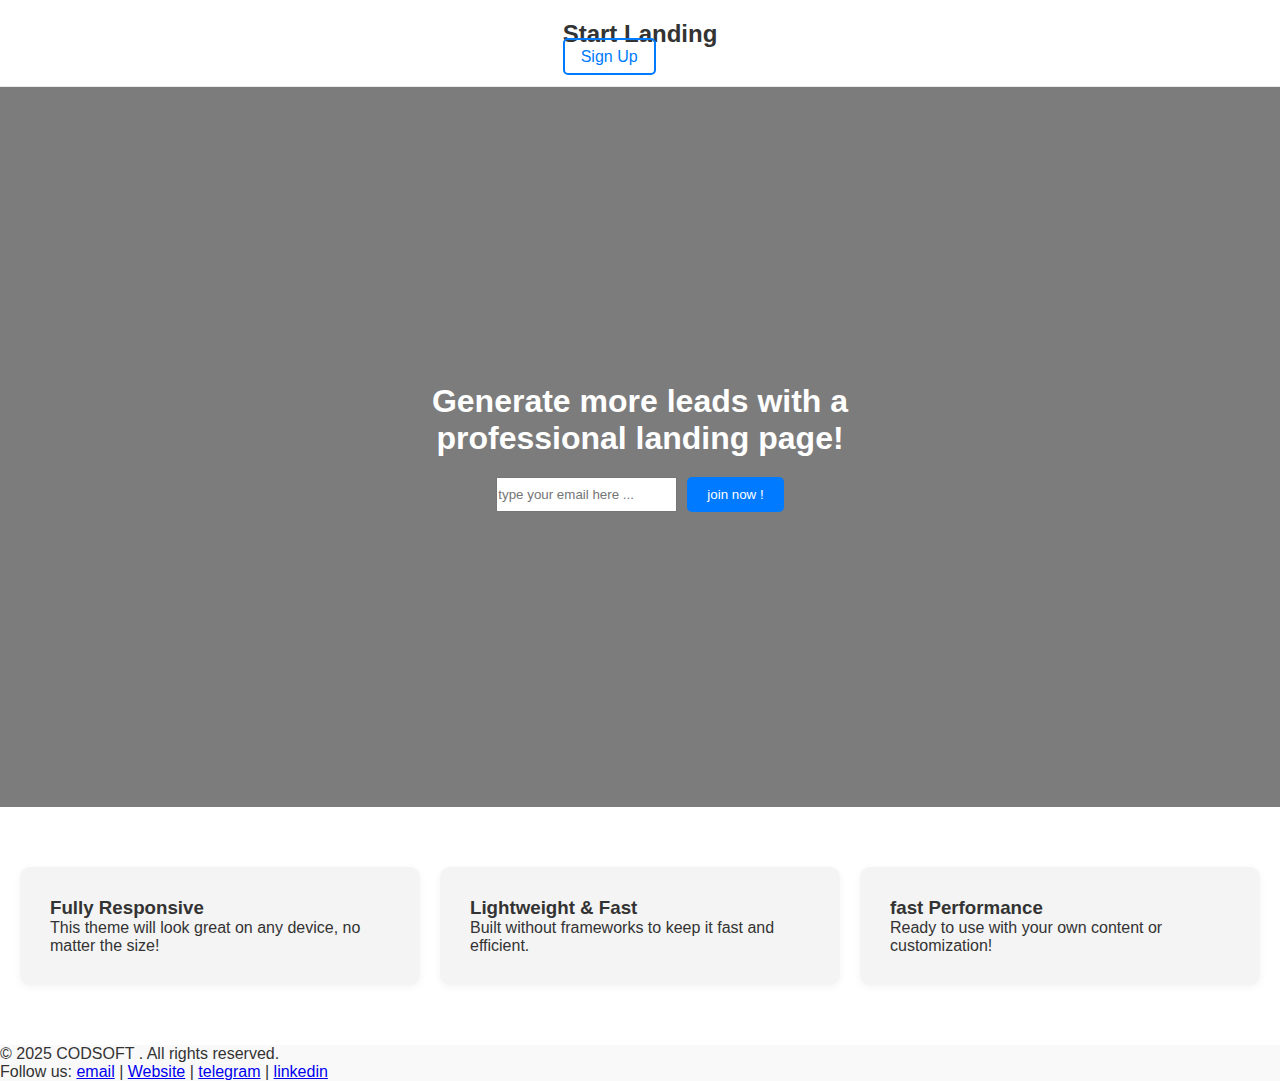
<file: landingpage/index.html>
<!DOCTYPE html>
<html lang="en">
<head>
  <meta charset="UTF-8" />
  <meta name="viewport" content="width=device-width, initial-scale=1.0"/>
  <title>Landing Page</title>
  <link rel="stylesheet" href="design.css" />
</head>
<body>
  <header class="header"> <!--this is the main header section -->
  <div class="site-wrapper">
  <h1 class="logo">Start Landing</h1>
  <a href="#" class="btn-outline">Sign Up</a>
  </div>
  </header>

  <section class="top-section"> <!--hero section where users see the first message  -->
   <div class="overlay"></div>
  <div class="top-content">
  <h2>Generate more leads with a professional landing page!</h2>
  <div class="form">
  <input type="email" placeholder="type your email here ..." />
   <button>join now !</button>
  </div>
   </div>
  </section>

  <section class="features"> <!--features section-->
    <div class="container grid">
    <div class="feature-box">
   <h3>Fully Responsive</h3>
   <p>This theme will look great on any device, no matter the size!</p>
  </div>
  <div class="feature-box">
      <h3>Lightweight & Fast</h3>
   <p>Built without frameworks to keep it fast and efficient.</p>
  </div>
 <div class="feature-box">     <h3>fast Performance</h3>
     <p>Ready to use with your own content or customization!</p>
  </div>
  </div>
  </section>
  <footer>
    <p>  &copy; 2025 CODSOFT . All rights reserved.</p>
    <p>  Follow us: 
          <a href="contact@codsoft.in" target="_blank">email</a> | 
          <a href="https://www.codsoft.in" target="_blank">Website</a> | 
          <a href="https://t.me/codsoftt" target="_blank">telegram</a> |
         <a href="https://www.linkedin.com/company/codsoft"target="_blank">linkedin</a>
               

    </p>
</footer>
</body>
</html>
</file>
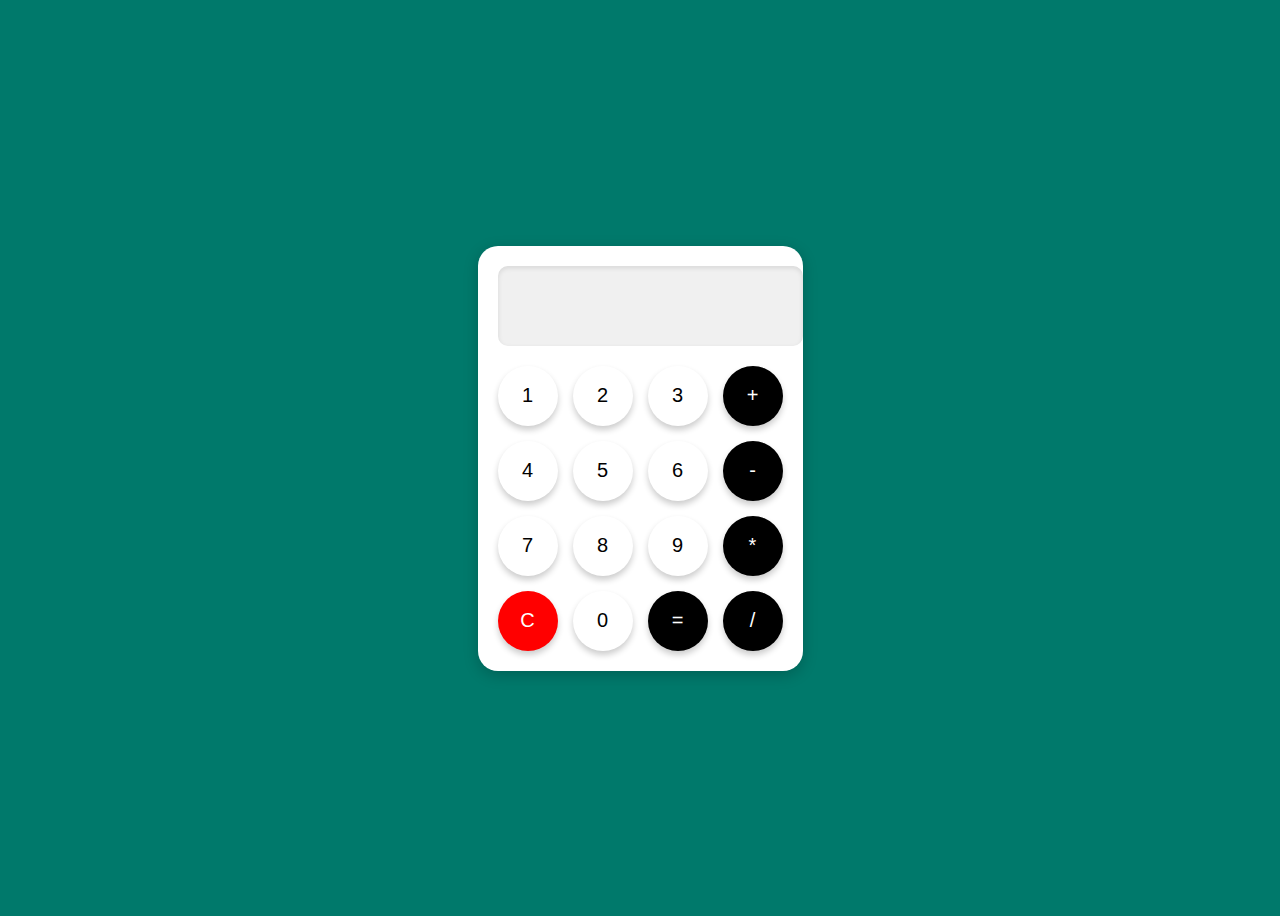
<file: calculator.html/calculator.html>
<!DOCTYPE html>
<html lang="en">
<head>
  <meta charset="UTF-8">
  <meta name="viewport" content="width=device-width, initial-scale=1.0">
  <title>Calculator</title>
  <link rel="stylesheet" href="cacculator.css">
</head>
<body>
  <div class="calculator">
    <div id="display" class="display"></div>
    <div class="buttons">
      <button onclick="appendValue('1')">1</button>
      <button onclick="appendValue('2')">2</button>
      <button onclick="appendValue('3')">3</button>
      <button class="operator" onclick="appendValue('+')">+</button>
      <button onclick="appendValue('4')">4</button>
      <button onclick="appendValue('5')">5</button>
      <button onclick="appendValue('6')">6</button>
      <button class="operator" onclick="appendValue('-')">-</button>
      <button onclick="appendValue('7')">7</button>
      <button onclick="appendValue('8')">8</button>
      <button onclick="appendValue('9')">9</button>
      <button class="operator" onclick="appendValue('*')">*</button>
      <button class="clear" onclick="clearDisplay()">C</button>
      <button onclick="appendValue('0')">0</button>
      <button class="operator" onclick="calculate()">=</button>
      <button class="operator" onclick="appendValue('/')">/</button>
    </div>
  </div>
  <script src="script.js"></script>
</body>
</html>
</file>
<file: landingpage/design.css>
* {
    margin: 0;
    padding: 0;
    box-sizing: border-box;
  }
  
  body, html {
    font-family: 'Segoe UI', sans-serif;
    color: #333;
    background-color: #f9f9f9;
  }
  
  .site-wrapper {
    max-width: 1100px;
    margin: auto;
    padding: 0 20px;
  }
  
  .header {
    background: #fff;
    padding: 20px 0;
    border-bottom: 1px solid #eaeaea;
    display: flex;
    justify-content: space-between;
    align-items: center;
  }
  
  .header .logo {
    font-size: 24px;
    font-weight: bold;
  }
  
  .btn-outline {
    padding: 8px 16px;
    border: 2px solid #007bff;
    border-radius: 5px;
    color: #007bff;
    text-decoration: none;
    transition: 0.3s;
  }
  
  .btn-outline:hover {
    background: #007bff;
    color: white;
  }
  
  .top-section   {
    background: url('https://images.unsplash.com/photo-1507525428034-b723cf961d3e') center/cover no-repeat;
    height: 80vh;
    position: relative;
    color: white;
    display: flex;
    align-items: center;
    justify-content: center;
    text-align: center;
  }
  
  .overlay {
    position: absolute;
    top: 0;
    left: 0;
    right: 0;
    bottom: 0;
    background: rgba(0,0,0,0.5);
  }
  
  .top-content {
    position: relative;
    z-index: 1;
    max-width: 600px;
  }
  
  .top-content h2 {
    font-size: 32px;
    margin-bottom: 20px;
  }
  
  .form {
    display: flex;
    gap: 10px;
    flex-wrap: wrap;
    justify-content: center;
  }
  
  .form input [type="email"] {
    padding: 10px;
    width: 250px;
    border: none;
    border-radius: 5px;
  }
  
  .form button   {
    padding: 10px 20px;
    border: none;
    background: #007bff;
    color: white;
    border-radius: 5px;
    cursor: pointer;
    transition: 0.3s;
  }
  
  .form button:hover {
    background: #0056b3;
  }
  
  .features {
    padding: 60px 20px;
    background: #fff;
  }
  
  .grid {
    display: flex;
    gap: 20px;
    flex-wrap: wrap;
    justify-content: space-between;
  }
  
  .feature-box {
    background: #f4f4f4;
    padding: 30px;
    flex: 1;
    min-width: 250px;
    border-radius: 10px;
    box-shadow: 0 2px 8px rgba(0,0,0,0.05);
  }
  .card h3 {
    margin-bottom: 10px;
        font-size: 20px;
          }
</file>
<file: calculator.html/cacculator.css>
body {
  display: flex;
  justify-content: center;
  align-items: center;
  height: 100vh;
  background-color: #00796B;
  font-family: Arial, sans-serif;
}

.calculator {
  background-color: white;
  padding: 20px;
  border-radius: 20px;
  box-shadow: 0px 4px 15px rgba(0, 0, 0, 0.2);
}

.display {
  width: 100%;
  height: 60px;
  background-color: #f0f0f0;
  margin-bottom: 20px;
  font-size: 24px;
  padding: 10px;
  text-align: right;
  border-radius: 10px;
  box-shadow: inset 0px 2px 5px rgba(0,0,0,0.1);
}

.buttons {
  display: grid;
  grid-template-columns: repeat(4, 60px);
  grid-gap: 15px;
  justify-content: center;
}

button {
  height: 60px;
  width: 60px;
  border: none;
  border-radius: 50%;
  font-size: 20px;
  cursor: pointer;
  box-shadow: 0px 4px 6px rgba(0,0,0,0.2);
  background-color: white;
  transition: transform 0.1s;
}

button:active {
  transform: scale(0.95);
}

.operator {
  background-color: black;
  color: white;
}

.clear {
  background-color: red;
  color: white;
}
</file>
